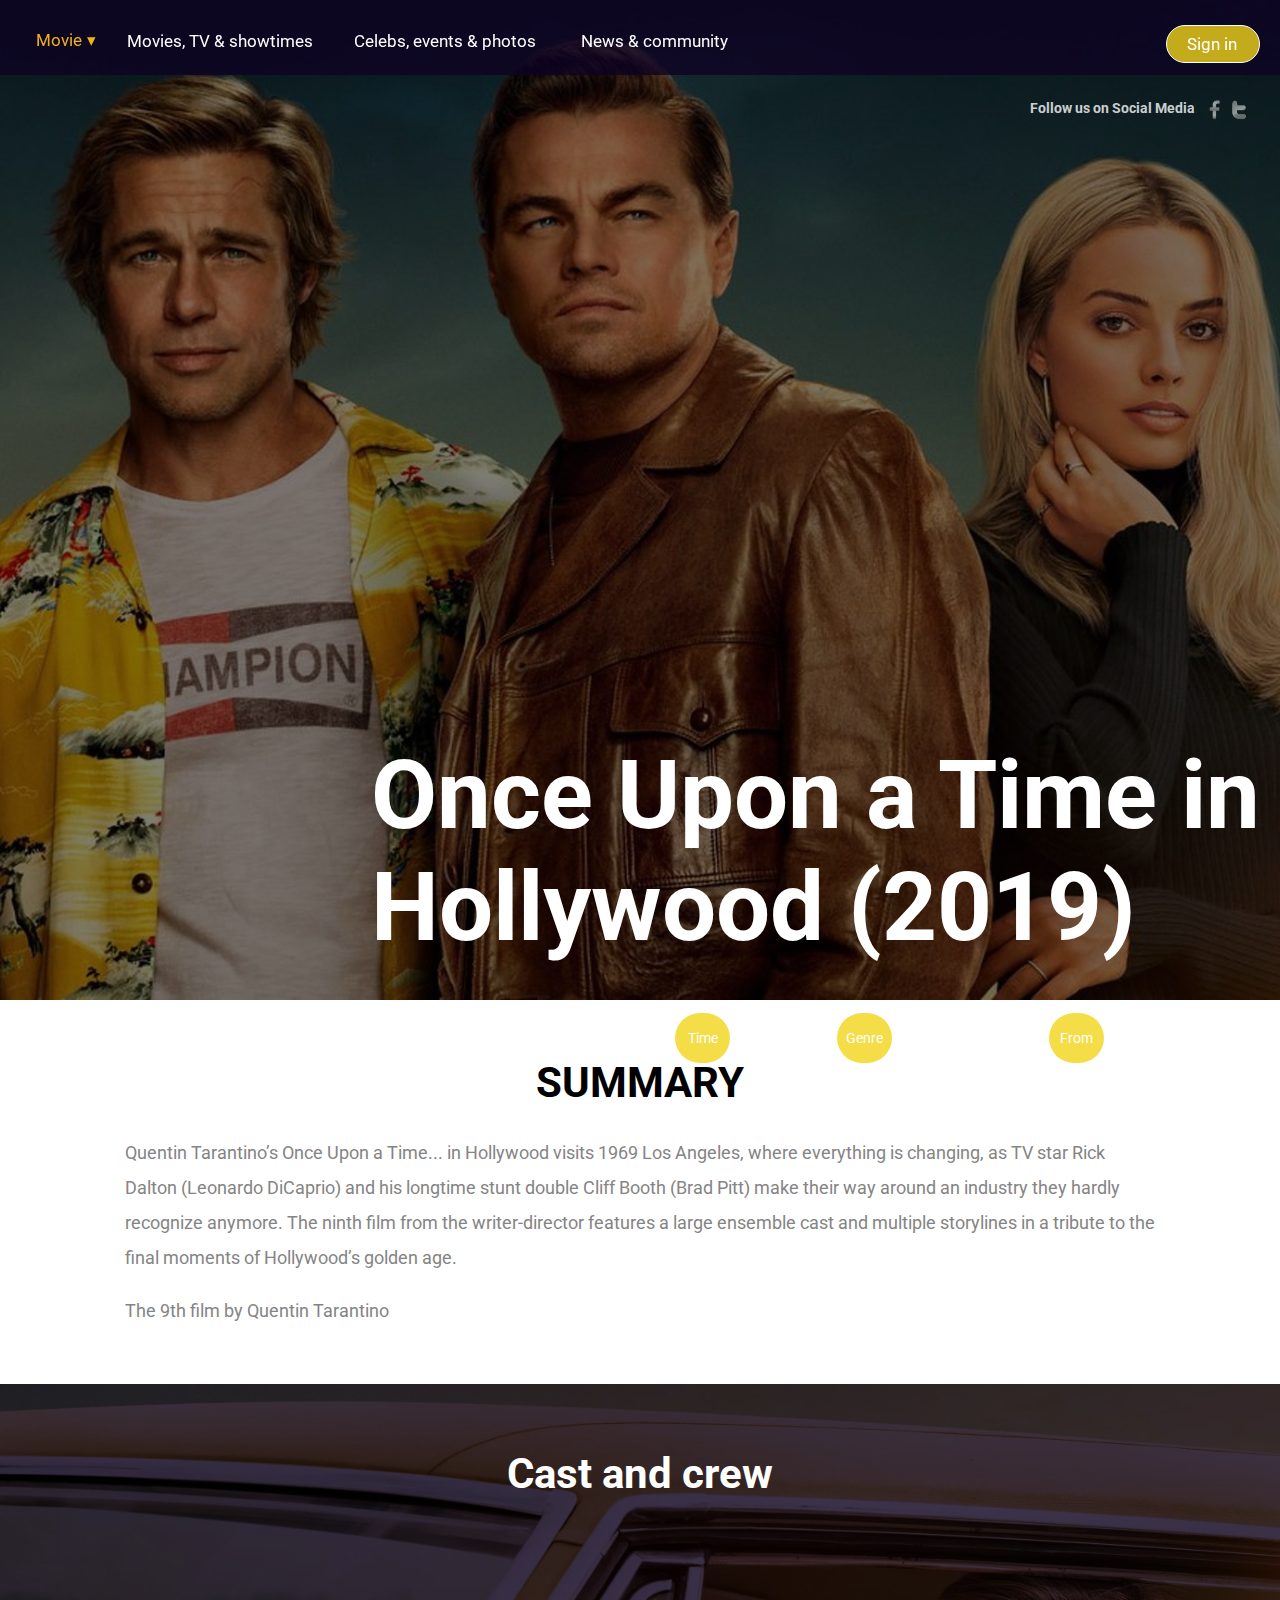
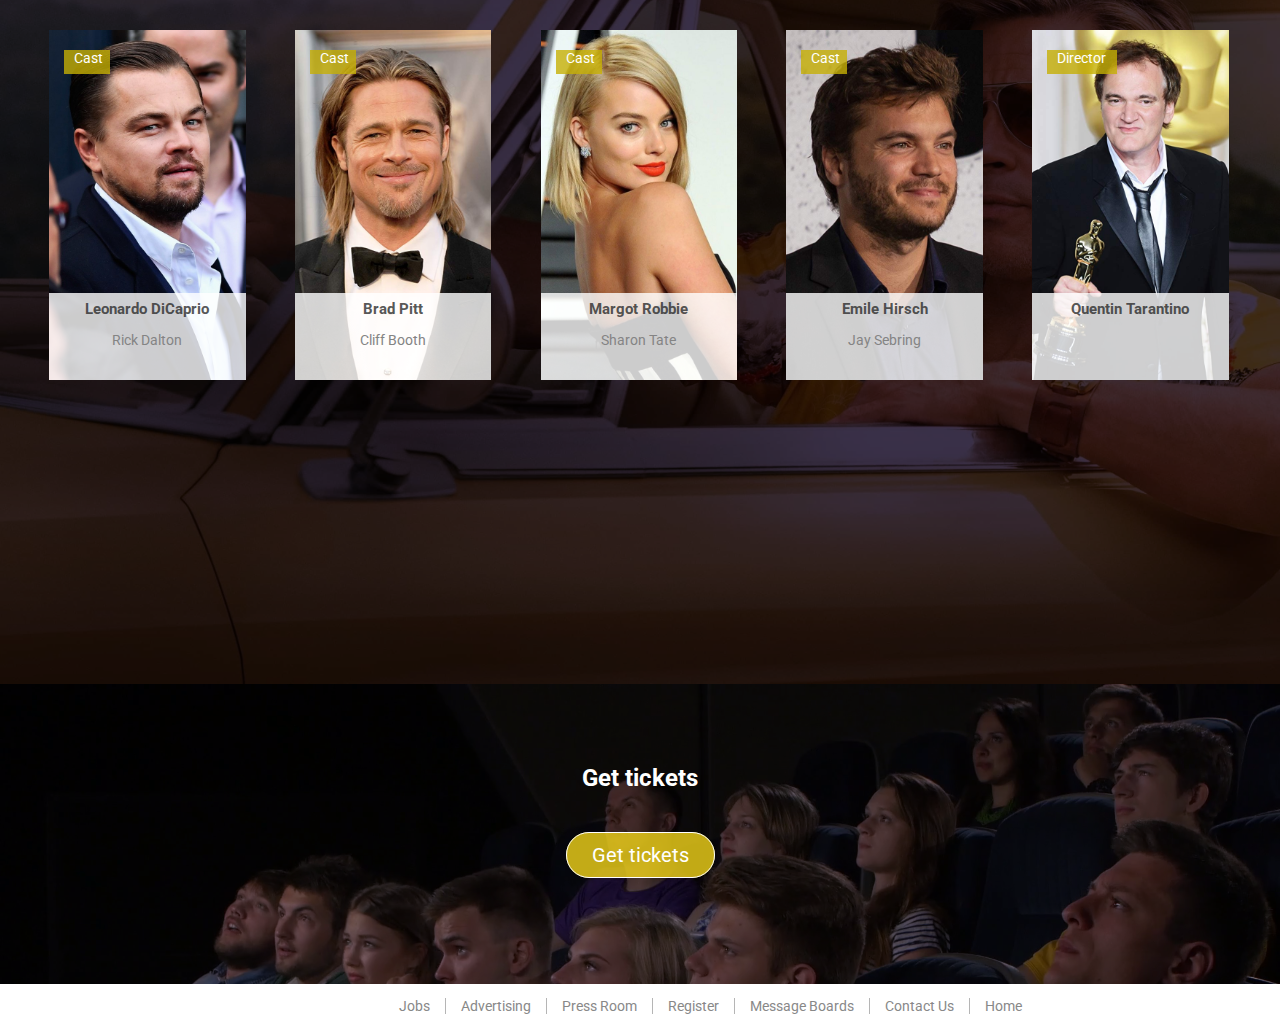
<file: 2 test/index.html>
<!DOCTYPE html>
<html lang="en">
    <head>
        <title>Once Upon a Time in Hollywood</title>
        <meta charset="UTF-8">
        <meta name="viewport" content="width=device-width, initial-scale=1.0">
        <link rel="stylesheet" href="css/style.css" />

    </head>
    <body>
        <section class="header">
            <div class="bg-overlay">
                <nav id="top-menu" class="menu">
                    <ul class="parent-menu">
                        <li class="sub-menu-caption upper-menu active ">Movie
                            <ul class="sub-menu">
                                <li><a href="https://www.imdb.com/title/tt7131622/plotsummary?ref_=tt_ql_stry_2">Plot summary</a></li>
                                <li><a href="https://www.imdb.com/title/tt7131622/fullcredits?ref_=tt_ql_1">Full cast & crew</a></li>
                                <li><a href="https://www.imdb.com/title/tt7131622/trivia?ref_=tt_ql_2">Trivia</a></li>
                                <li><a href="https://www.imdb.com/title/tt7131622/reviews?ref_=tt_ql_3">User reviews</a></li>
                            </ul>
                            <div class="iconcollapse">&#9652;</div>
                            <div class="iconexpand">&#9662;</div>
                        </li>
                        <li class="upper-menu"><a href="https://www.imdb.com/showtimes/?ref_=nv_tp_sh_3">Movies, TV & showtimes</a></li>
                        <li class="upper-menu"><a href="https://www.imdb.com/search/name?gender=male,female&ref_=nv_tp_cel">Celebs, events & photos</a></li>
                        <li class="upper-menu"><a href="https://www.imdb.com/czone/?ref_=nv_cm_cz">News & community</a></li>
                        <li class="upper-menu right"><a class="btn" href="https://www.imdb.com/registration/signin?u=https%3A//www.imdb.com/%3Fref_%3Dnv_home&ref_=nv_generic_lgin">Sign in</a></li>
                    </ul>
                </nav>
                <div class="title">
                    <h1>Once Upon a Time in Hollywood (2019)</h1>
                </div>
                <div class="meta right">
                    <ul>
                        <li class="metaTime"><span class="circle">Time</span>2h 41min</li>
                        <li class="metaGenre"><span class="circle">Genre</span>Comedy, Drama</li>
                        <li class="metaFrom"><span class="circle">From</span>26 July 2019 (USA)</li>
                    </ul>
                </div>
                <div class="social right">
                    <h5 class = "social_text">Follow us on Social Media</h5>
                    <div class="social-btns">
                    <a href="https://www.facebook.com/OnceInHollywood/"><img src="images/facebook.png" class="social_img" alt="Facebook"></a>
                    <a href="https://twitter.com/onceinhollywood/"><img src="images/twitter.png" class="social_img" alt="Twitter"></a>
                    </div>
                </div>
            </div>
        </section>
        <section class="section-summary">
            <h2 class="text-center upper">SUMMARY</h2>
            <p>Quentin Tarantino’s <span class="ital">Once Upon a Time... in Hollywood</span> visits 1969 Los Angeles, where everything is changing, as TV star Rick Dalton (Leonardo DiCaprio) and his longtime stunt double Cliff Booth (Brad Pitt) make their way around an industry they hardly recognize anymore. The ninth film from the writer-director features a large ensemble cast and multiple storylines in a tribute to the final moments of Hollywood’s golden age.</p>
            <p class="add">The 9th film by <span>Quentin Tarantino</span></p>
        </section>
        <section class="section-cast">
            <div class="bg-overlay">
                <span class="line"></span>
                <h4 class="text-center text_cast">Cast and crew</h4>
                <ul class="cast">
                    <li class="cast_li">
                        <a href="https://www.imdb.com/name/nm0000138/?ref_=tt_cl_t1" target="_blank" title="Leonardo DiCaprio">
                            <img src="images/dicaprio.jpg" class="cast_img" alt="Leonardo DiCaprio">
                            <div class="cast-head">
                                Cast
                            </div>
                            <div class="cast-text">
                                <h5>Leonardo DiCaprio</h5>
                                <p class="small_text">Rick Dalton</p>
                            </div>
                        </a>
                    </li>
                    <li class="cast_li">
                        <a href="https://www.imdb.com/name/nm0000093/?ref_=tt_cl_t2" target="_blank" title="Brad Pitt">
                            <img src="images/pitt.jpg" alt="Brad Pitt">
                            <div class="cast-head">
                                Cast
                            </div>
                            <div class="cast-text">
                                <h5>Brad Pitt</h5>
                                <p class="small_text">Cliff Booth</p>
                            </div>
                        </a>
                    </li>
                    <li class="cast_li">
                        <a href="https://www.imdb.com/name/nm3053338/?ref_=tt_cl_t3" target="_blank" title="Margot Robbie">
                            <img src="images/robbie.jpg" alt="Margot Robbie">
                            <div class="cast-head">
                                Cast
                            </div>
                            <div class="cast-text">
                                <h5>Margot Robbie</h5>
                                <p class="small_text">Sharon Tate</p>
                            </div>
                        </a>
                    </li>
                    <li class="cast_li">
                        <a href="https://www.imdb.com/name/nm0386472/?ref_=tt_cl_t4" target="_blank" title="Emile Hirsch">
                            <img src="images/hirsch.jpg" alt="Emile Hirsch">
                            <div class="cast-head">
                                Cast
                            </div>
                            <div class="cast-text">
                                <h5>Emile Hirsch</h5>
                                <p class="small_text">Jay Sebring</p>
                            </div>
                        </a>
                    </li>
                    <li class="cast_li">
                        <a href="https://www.imdb.com/name/nm0000233/?ref_=tt_ov_wr" target="_blank" title="Quentin Tarantino">
                            <img src="images/tarantino.jpg" alt="Quentin Tarantino">
                            <div class="Director-head">
                                Director
                            </div>
                            <div class="cast-text">
                                <h5>Quentin Tarantino</h5>
                            </div>
                        </a>
                    </li>
                </ul>
            </div>
        </section>
        <section class="section-tickets text-center">
            <div class="bg-overlay">
                <span class="line"></span>
                <h4 class="text-center ticket">Get tickets</h4>
                <a class="btn-ticket" href="https://www.forumcinemas.lv/eng/event/302664/title/once_upon_a_time_in_hollywood/">Get tickets</a>
            </div>
        </section>
        <section class="section-footer">
            <ul class="ul-footer">
                <li><a href="http://www.imdb.com/jobs?ref_=ft_jb" class="footer_li">Jobs</a></li>
                <li><a href="http://www.imdb.com/advertising/?ref_=ft_ad" class="footer_li">Advertising</a></li>
                <li><a href="http://www.imdb.com/pressroom/?ref_=ft_pr" class="footer_li">Press Room</a></li>
                <li><a href="https://secure.imdb.com/register-imdb/form-v2?ref_=ft_reg" class="footer_li">Register</a></li>
                <li><a href="http://www.imdb.com/boards/?ref_=ft_mb" class="footer_li">Message Boards</a></li>
                <li><a href="http://www.imdb.com/helpdesk/contact?ref_=ft_con" class="footer_li">Contact Us</a></li>
                <li><a href="http://www.imdb.com/?ref_=ft_hm" class="footer_li" style="border: none">Home</a></li>
            </ul>
        </section>
    </body>
</html>
</file>
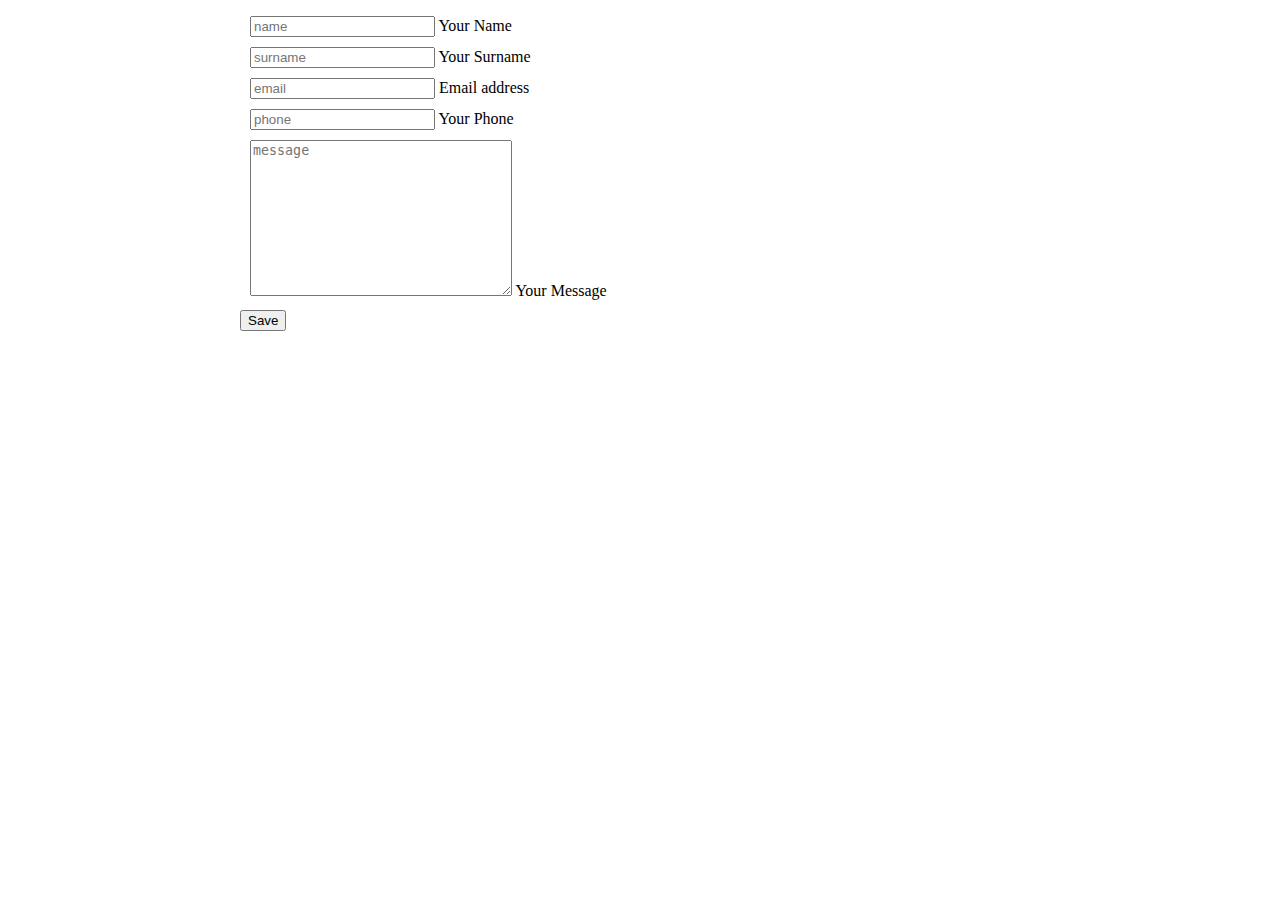
<file: 1 test/form.html>
<!DOCTYPE html>
<html lang="en">
<head>
    <meta charset="UTF-8">
    <title>Title</title>
    <link href="style.css" rel="stylesheet">
    <link href="https://cdn.jsdelivr.net/npm/bootstrap@5.2.0-beta1/dist/css/bootstrap.min.css" rel="stylesheet" integrity="sha384-0evHe/X+R7YkIZDRvuzKMRqM+OrBnVFBL6DOitfPri4tjfHxaWutUpFmBp4vmVor" crossorigin="anonymous">
</head>
<body class="text-center">

    <p id="Errors"></p>
    <form>
        <div class="form-floating">
            <input type="text" class="form-control" id="name" placeholder="name">
            <label for="name">Your Name</label>
        </div>
        <div class="form-floating">
            <input type="text" class="form-control" id="Surname" placeholder="surname">
            <label for="Surname">Your Surname</label>
        </div>
        <div class="form-floating">
            <input type="email" class="form-control" id="email" placeholder="email">
            <label for="email">Email address</label>
        </div>
        <div class="form-floating">
            <input type="tel" class="form-control" id="phone" placeholder="phone">
            <label for="phone">Your Phone</label>
        </div>
        <div class="form-floating">
            <textarea name="message" class="form-control" id="message" cols="30" rows="10" placeholder="message"></textarea>
            <label for="message">Your Message</label>
        </div>
        <input type="button" name="signup" id="signup" class="w-50 btn btn-lg btn-primary" value="Save" onclick="validation()"/>
    </form>

</body>
<script src="main.js"></script>
</html>
</file>
<file: 2 test/css/style.css>
@import url('https://fonts.googleapis.com/css2?family=Roboto:ital,wght@0,100;0,300;0,400;0,900;1,100&display=swap');
body{

    font-family: 'Roboto', sans-serif;
    font-weight: 400;
    font-size: 14px;
    max-width: 2000px;
    margin:auto;
}
.menu{
    position: fixed;
    top: 0px;
    left: 0px;
    width: 100%;
    z-index: 1;
}
.parent-menu ul{
    display: none;
    background-color: rgba(14, 2, 35, 0.8);
    position: absolute;
    top: 50%;

}
li{
    list-style-type: none;
}
.iconcollapse{
    float: right;
    display: none;
    margin-left: 5px;
}
.iconexpand{
    float: right;
    margin-left: 5px;
}


.parent-menu li:hover ul{ display: block; }
.parent-menu li:hover .iconexpand{ display: none;}
.parent-menu li:hover .iconcollapse{ display: block;}

.sub-menu-caption{
    margin-right: 25px;
    margin-top: 5px;
}
.parent-menu, .parent-menu ul{
    margin: 0;
    padding: 0;
    list-style-type: none;
    color: #f2b11a;
    margin-left: -4px;
}
.parent-menu {
    height: 50px;
    background-color: rgba(14, 2, 35, 0.8);
    min-width: 470px;
    padding-left: 40px;
    padding-top: 25px;
}
.parent-menu li {
    float: left;
    position: relative;
    height: 100%;
    font-family: 'Roboto', sans-serif;
    font-weight: 400;
    font-size: 17px;
}
.parent-menu li a {
    display: block;
    padding: 6px;
    width: 215px;
    color: #fff;
    text-decoration: none;
    margin-left: auto;
    font-family: 'Roboto', sans-serif;
    font-weight: 400;
    font-size: 17px;
}
.right{

    position: absolute !important;
    right: 20px;

}

.parent-menu ul li { float: none; }
.parent-menu a:hover { color: #f2b11a; }


.btn{
    width: 72px!important;

    background: rgba(242, 213, 26, 0.8);
    border: 1px solid;
    border-radius: 37px;
    color: white!important;
    padding-left: 20px !important;
    padding-right: 0px !important;
    padding-top: 8px !important;
    padding-bottom: 8px !important;
}

.btn:hover { background: rgba(242, 213, 26, 1); }

.header{
    background-image: url(../images/topimage.jpeg);
    background-size: cover;
    height: 1000px;
    background-blend-mode: multiply;
    background-position: top;
    background-repeat: no-repeat;
    background-color: rgba(0, 0, 0, 0.5);
}

.social{
    top: 100px;
    width: 230px;
    font-family: 'Roboto', sans-serif;
    font-weight: 400;
    font-size: 17px;
}
.social_img{
    width: 20px;
    opacity: 0.6;
}
.social_img:hover { opacity: 1; }

.social_text{
    color: rgba(255, 255, 255, 0.8);
    float: left;
    margin-right: 10px;
}
.social-btns{

    margin-left: 156px;
}

.title{
    padding-top: 75vh;
    margin-left: 29%;
    color: white;
    font-size: 3rem;
    margin-bottom:-30px;
}

.meta{
    line-height:50px;
}
.metaTime{
    width: 150px;
    height: 50px;
    color: white;
    border: 1px solid white;
    border-radius: 30px;
    text-align: center;
    float: left;
    margin-right: 10px;
}
.metaGenre{
    width: 200px;
    height: 50px;
    color: white;
    border: 1px solid white;
    border-radius: 30px;
    text-align: center;
    float: left;
    margin-right: 10px;
}
.metaFrom{
    width: 200px;
    height: 50px;
    color: white;
    border: 1px solid white;
    border-radius: 30px;
    text-align: center;
    float: left;
    margin-right: 10px;
}
.circle{
    width: 55px;
    height: 50px;
    background: rgba(242, 213, 26, 0.8);
    border-radius: 60px;
    float: left;
}
.text-center{
    text-align: center;
    color: black;
    font-size: 42px;
}
.section-summary{
    padding-top: 30px;
    padding-left: 125px;
    padding-right: 125px;
    color: #848484;
    font-size: 18px;
    line-height: 35px;
}
.section-cast{
    background-image: url(../images/car.jpg);
    background-size: cover;
    height: 100vh;
    min-height: 680px;
    background-blend-mode: multiply;
    background-position: top;
    background-repeat: no-repeat;
    background-color: rgba(14, 2, 35, 0.8);
}

.text_cast{
    color: white;
    padding-top: 65px;
}

.cast_li{
    width: 16%;
    float: left;
    margin-left: 4%


}
a{
    text-decoration: none;
}

.cast-head{
    position: relative;
    top: -26vw;
    left: 15px;
    width: 36px;
    height: 24px;
    background: rgba(197, 175, 5, 0.8);
    padding-left: 10px;
    color: white;
}
.Director-head{
    position: relative;
    top: -26vw;
    left: 15px;
    width: 60px;
    height: 24px;
    background: rgba(197, 175, 5, 0.8);
    padding-left: 10px;
    color: white;
}

img{
    width: 100%;
}

.cast{
    padding: 0;
    width: 96%;
    padding-top: 6%;

}

.cast-text{
    width: 100%;
    height: 70px;
    background: rgba(255, 255, 255, 0.8);
    color: rgba(42, 42, 42, 0.8);
    text-align: center;
    padding-top: 7px;
    padding-bottom: 10px;
    position: relative;
    top: -114px;
    font-size: 18px;
}


.cast :hover .cast-text{ background: rgba(242, 213, 26);}

h5{
    padding: 0px;
    margin: 0px;
}

.small_text{
    color: #848484;
    font-size: 14px;
}

.section-tickets{
    background-image: url(../images/cinema.png);
    background-size: cover;
    height: 300px;
    background-blend-mode: multiply;
    background-position: top;
    background-repeat: no-repeat;
    background-color: rgba(14, 2, 35, 0.50);
}

.ticket{
    color: white;
    margin-top: 0px;
    padding-top: 80px;
    font-size: 24px;
}
.btn-ticket{
    background: rgba(242, 213, 26, 0.8);
    border: 1px solid;
    border-radius: 37px;
    color: white;
    padding: 10px 25px;
    font-size: 20px;
}
.btn-ticket:hover {background: rgba(242, 213, 26);}


.section-footer{

}
.ul-footer{
    text-align: center;
    padding-left: 30%;


}

.footer_li{
    color: #888888;
    border-right: 1px solid #b5b5b5;
    float: left;
    padding-right: 15px;
    padding-left: 15px;
    margin-bottom: 10px;
}

.footer_li:hover {color: #1e1e1e;}
</file>
<file: 1 test/style.css>
body{
    margin: auto !important;
    max-width: 800px;

}

div{
    margin: 10px;
}

textarea{
    min-height: 80px!important;
    max-height: 150px;
}
</file>
